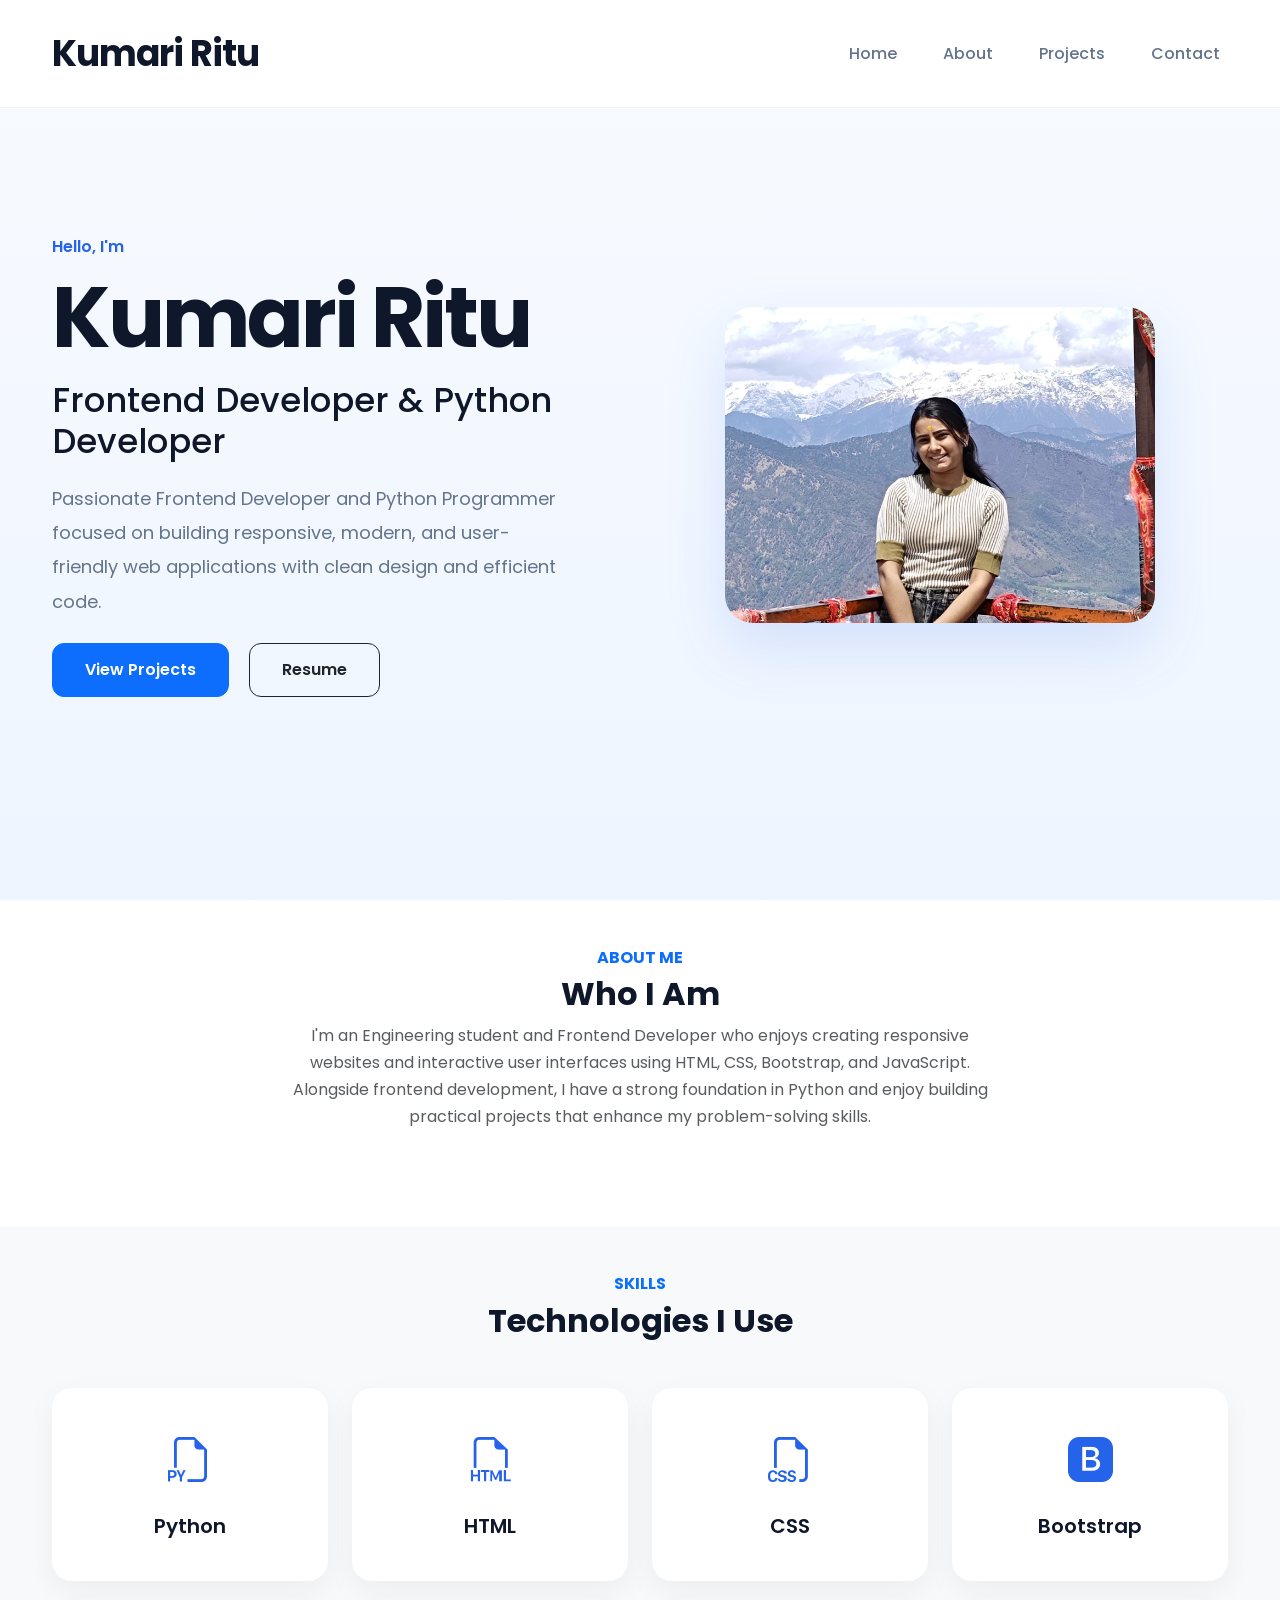
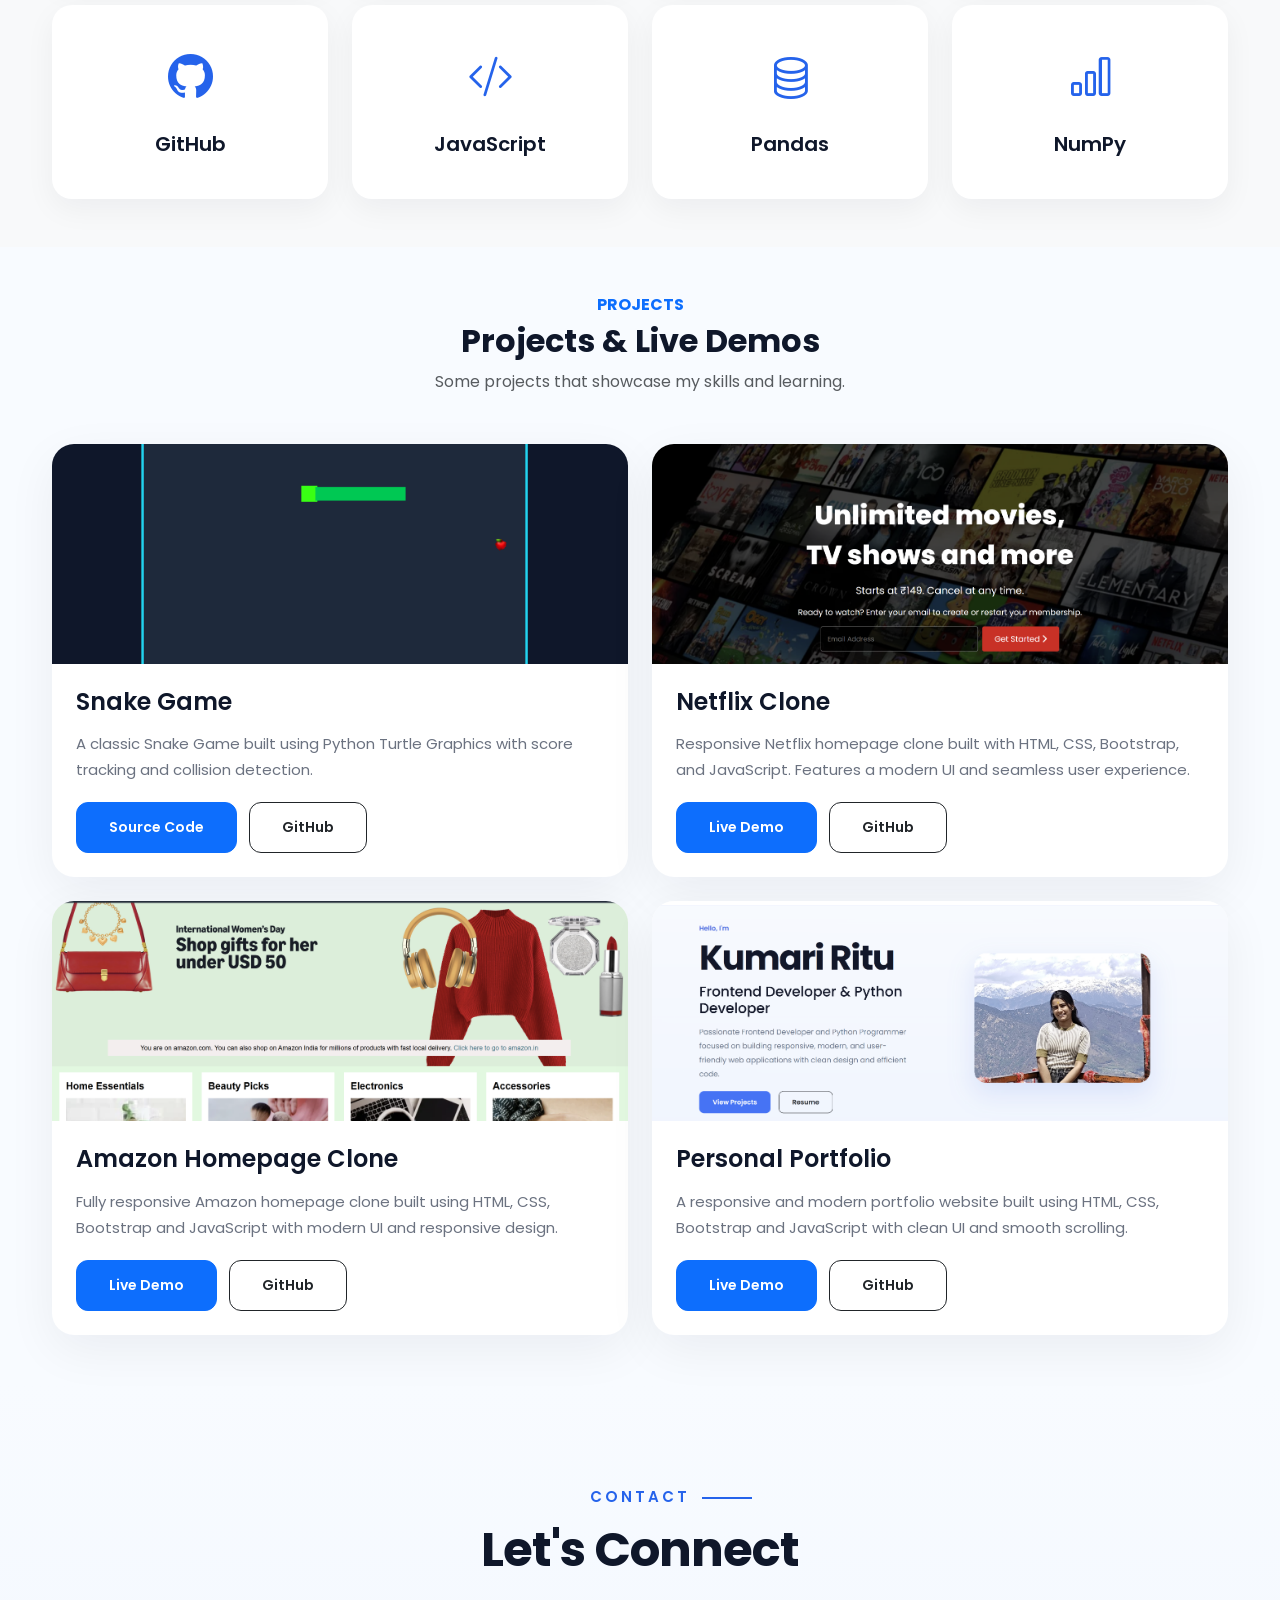
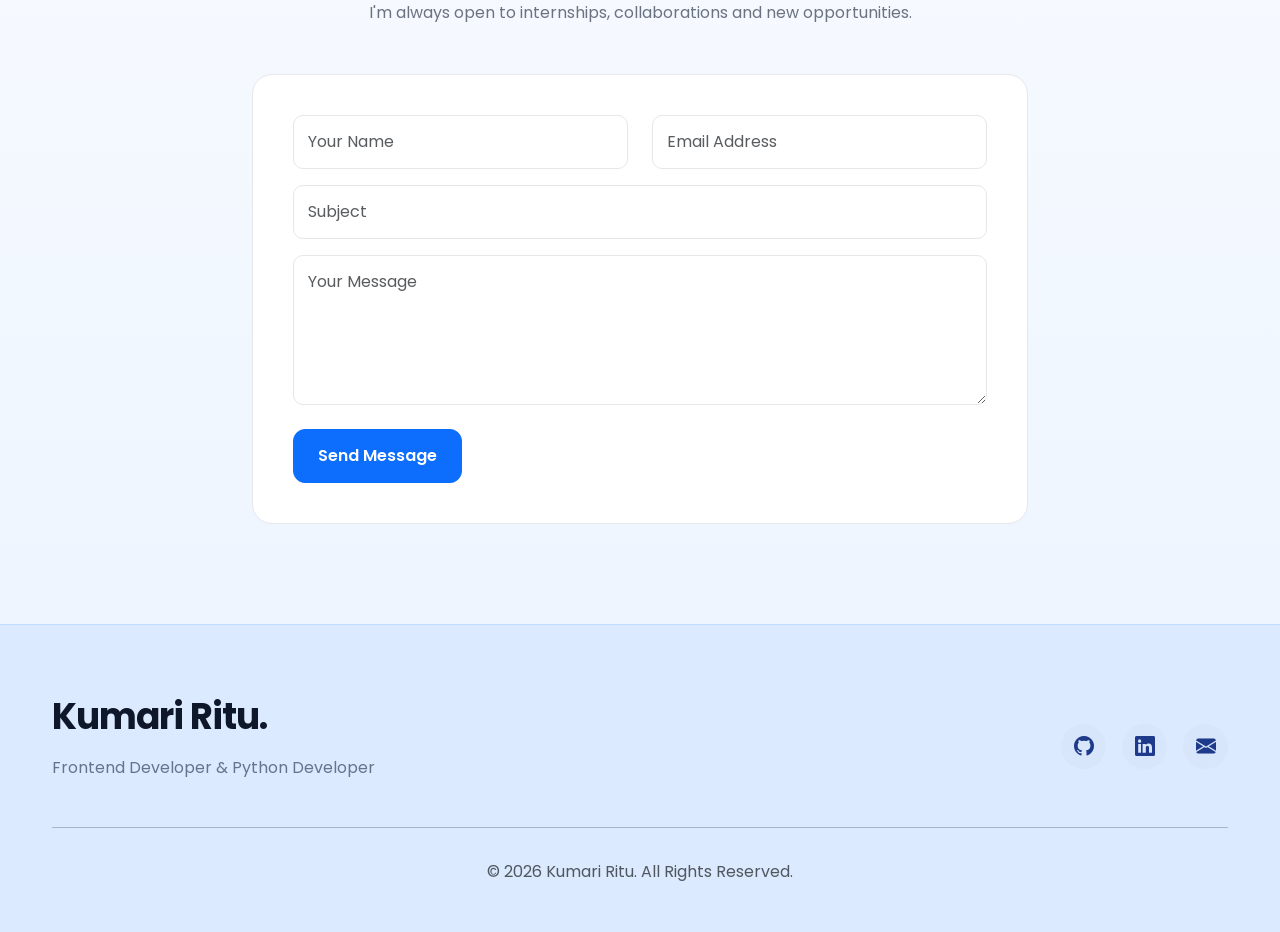
<file: index.html>
<!DOCTYPE html>
<html lang="en">

<head>

    <meta charset="UTF-8">
    <meta name="viewport" content="width=device-width, initial-scale=1.0">

    <title>Kumari Ritu | Portfolio</title>

    <!-- Bootstrap CSS -->

    <link href="https://cdn.jsdelivr.net/npm/bootstrap@5.3.3/dist/css/bootstrap.min.css" rel="stylesheet">

    <!-- Bootstrap Icons -->

    <link rel="stylesheet" href="https://cdn.jsdelivr.net/npm/bootstrap-icons@1.11.3/font/bootstrap-icons.min.css">

    <!-- Google Font -->

    <link href="https://fonts.googleapis.com/css2?family=Poppins:wght@300;400;500;600;700&display=swap" rel="stylesheet">

    <!-- Custom CSS -->

    <link rel="stylesheet" href="style.css">
    <link rel="stylesheet" href="responsive.css">
</head>

<body>

    <!-- ================= NAVBAR ================= -->

    <nav class="navbar navbar-expand-lg fixed-top bg-white">

        <div class="container">

            <a class="navbar-brand logo" href="#">
                Kumari Ritu
            </a>

            <button class="navbar-toggler border-0" type="button"
                data-bs-toggle="collapse"
                data-bs-target="#navbar">

                <i class="bi bi-list fs-2"></i>

            </button>

            <div class="collapse navbar-collapse justify-content-end" id="navbar">

                <ul class="navbar-nav">

                    <li class="nav-item">
                        <a class="nav-link" href="#home">Home</a>
                    </li>

                    <li class="nav-item">
                        <a class="nav-link" href="#about">About</a>
                    </li>

                    <li class="nav-item">
                        <a class="nav-link" href="#projects">Projects</a>
                    </li>

                    <li class="nav-item">
                        <a class="nav-link" href="#contact">Contact</a>
                    </li>

                </ul>

            </div>

        </div>

    </nav>

    <!-- ================= HERO ================= -->

    <section id="home" class="hero">

        <div class="container">

            <div class="row align-items-center">

                <div class="col-lg-6">

                    <p class="small-title">
                        Hello, I'm
                    </p>

                    <h1>
                        Kumari Ritu
                    </h1>

                    <h2>
                        Frontend Developer & Python Developer
                    </h2>

                    <p class="hero-text">

                        Passionate Frontend Developer and Python Programmer
                        focused on building responsive, modern, and user-friendly
                        web applications with clean design and efficient code.

                    </p>

                    <div class="mt-4">

                        <a href="#projects" class="btn btn-primary me-3">

                            View Projects

                        </a>

                        <a href="resume.pdf"
   class="btn btn-outline-dark"
   target="_blank">

    Resume

</a>

                    </div>

                </div>

                <div class="col-lg-6 text-center mt-5 mt-lg-0">

                    <img src="profile.png" class="img-fluid profile-image">

                </div>

            </div>

        </div>

    </section>

 

    <!-- ================= ABOUT ================= -->

<section id="about" class="py-5">

    <div class="container">

        <div class="text-center mb-5">

            <h6 class="text-primary fw-bold">ABOUT ME</h6>

            <h2 class="fw-bold">Who I Am</h2>

            <p class="text-muted mx-auto" style="max-width:700px;">

                I'm an Engineering student and Frontend Developer who enjoys creating responsive websites and interactive user interfaces using HTML, CSS, Bootstrap, and JavaScript. Alongside frontend development, I have a strong foundation in Python and enjoy building practical projects that enhance my problem-solving skills.

            </p>

        </div>

    </div>

</section>

<!-- ================= SKILLS ================= -->

<section id="skills" class="py-5 bg-light">

    <div class="container">

        <div class="text-center mb-5">

            <h6 class="text-primary fw-bold">SKILLS</h6>

            <h2 class="fw-bold">Technologies I Use</h2>

        </div>

        <div class="row g-4">

            <div class="col-6 col-md-4 col-lg-3">

                <div class="skill-box">

                    <i class="bi bi-filetype-py"></i>

                    <h5>Python</h5>

                </div>

            </div>

            <div class="col-6 col-md-4 col-lg-3">

                <div class="skill-box">

                    <i class="bi bi-filetype-html"></i>

                    <h5>HTML</h5>

                </div>

            </div>

            <div class="col-6 col-md-4 col-lg-3">

                <div class="skill-box">

                    <i class="bi bi-filetype-css"></i>

                    <h5>CSS</h5>

                </div>

            </div>

            <div class="col-6 col-md-4 col-lg-3">

                <div class="skill-box">

                    <i class="bi bi-bootstrap-fill"></i>

                    <h5>Bootstrap</h5>

                </div>

            </div>

            <div class="col-6 col-md-4 col-lg-3">

                <div class="skill-box">

                    <i class="bi bi-github"></i>

                    <h5>GitHub</h5>

                </div>

            </div>

            <div class="col-6 col-md-4 col-lg-3">

                <div class="skill-box">

                    <i class="bi bi-code-slash"></i>

                    <h5>JavaScript</h5>

                </div>

            </div>

            <div class="col-6 col-md-4 col-lg-3">

                <div class="skill-box">

                    <i class="bi bi-database"></i>

                    <h5>Pandas</h5>

                </div>

            </div>

            <div class="col-6 col-md-4 col-lg-3">

                <div class="skill-box">

                    <i class="bi bi-bar-chart"></i>

                    <h5>NumPy</h5>

                </div>

            </div>

        </div>

    </div>

</section>

<!-- ================= PROJECTS ================= -->

<section id="projects" class="py-5">

    <div class="container">

        <div class="text-center mb-5">

            <h6 class="text-primary fw-bold">PROJECTS</h6>

            <h2 class="fw-bold">Projects & Live Demos</h2>

            <p class="text-muted">

                Some projects that showcase my skills and learning.

            </p>

        </div>

        <div class="row g-4">

            <!-- Project 1 -->

            <div class="col-lg-6 col-md-6">

                <div class="project-card">

                    <img src="snake.png" class="img-fluid">

                    <div class="p-4">

                        <h4>Snake Game</h4>

                        <p>

                            A classic Snake Game built using Python Turtle Graphics
                            with score tracking and collision detection.

                        </p>

                        <a href="https://github.com/KumariRitu21/snake-game-python-turtle/blob/main/snake_game.py" 
                        class="btn btn-primary btn-sm">

                            Source Code

                        </a>

                        <a href="https://github.com/KumariRitu21/snake-game-python-turtle"
   class="btn btn-outline-dark btn-sm ms-2"
   target="_blank">

    GitHub

</a>

                    </div>

                </div>

            </div>

            <!-- Project 2 -->

            <div class="col-lg-6 col-md-6">

                <div class="project-card">

                    <img src="netflix.png" class="img-fluid">

                    <div class="p-4">

                        <h4>Netflix Clone</h4>

                        <p>

                          Responsive Netflix homepage clone built with HTML, CSS, Bootstrap, and JavaScript.
                          Features a modern UI and seamless user experience.

                        </p>

                        <a href="https://netflix-homepage-clone-phi.vercel.app/"
                         class="btn btn-primary btn-sm">

                            Live Demo

                        </a>

                        <a href="https://github.com/KumariRitu21/netflix_homepage_clone" 
                        class="btn btn-outline-dark btn-sm ms-2">

                            GitHub

                        </a>

                    </div>

                </div>

            </div>

            <!-- Project 3 -->


<div class="col-lg-6 col-md-6">

    <div class="project-card">

        <img src="amazon.png" class="img-fluid" alt="Amazon Clone">

        <div class="p-4">

            <h4>Amazon Homepage Clone</h4>

            <p>

                Fully responsive Amazon homepage clone built
                using HTML, CSS, Bootstrap and JavaScript with
                modern UI and responsive design.

            </p>

            <a href="https://amazon-homepage-clone-lake.vercel.app/"
                class="btn btn-primary btn-sm">

                Live Demo

            </a>

            <a href="https://github.com/KumariRitu21/amazon_homepage_clone" class="btn btn-outline-dark btn-sm ms-2">

                GitHub

            </a>

        </div>

    </div>

</div>
<!-- Project 4 -->

<div class="col-lg-6 col-md-6">

    <div class="project-card">

        <img src="portfolio.png" class="img-fluid" alt="Portfolio">

        <div class="p-4">

            <h4>Personal Portfolio</h4>

            <p>

                A responsive and modern portfolio website built
                using HTML, CSS, Bootstrap and JavaScript with
                clean UI and smooth scrolling.

            </p>

            <a href="https://personal-portfolio-one-sable-78.vercel.app/" 
                class="btn btn-primary btn-sm">

                Live Demo

            </a>

            <a href="https://github.com/KumariRitu21/Personal_Portfolio" 
                class="btn btn-outline-dark btn-sm ms-2">

                GitHub

            </a>

        </div>

    </div>

</div>

        </div>

    </div>

</section>

<!-- ================= CONTACT ================= -->

<section id="contact" class="contact-section">

    <div class="container">

        <div class="text-center mb-5">

            <h6 class="section-subtitle">CONTACT</h6>

            <h2 class="section-title">Let's Connect</h2>

            <p class="section-text">

                I'm always open to internships, collaborations and new opportunities.

            </p>

        </div>

        <div class="row justify-content-center">

            <div class="col-lg-8">

                <div class="contact-card">

                    <form>

                        <div class="row">

                            <div class="col-md-6 mb-3">

                                <input type="text" class="form-control" placeholder="Your Name">

                            </div>

                            <div class="col-md-6 mb-3">

                                <input type="email" class="form-control" placeholder="Email Address">

                            </div>

                        </div>

                        <div class="mb-3">

                            <input type="text" class="form-control" placeholder="Subject">

                        </div>

                        <div class="mb-4">

                            <textarea rows="5" class="form-control" placeholder="Your Message"></textarea>

                        </div>

                        <button class="btn btn-primary px-4">

                            Send Message

                        </button>

                    </form>

                </div>

            </div>

        </div>

    </div>

</section>

<!-- ================= FOOTER ================= -->

<footer>

    <div class="container">

        <div class="row align-items-center">

            <div class="col-md-6">

                <h4 class="logo mb-3">

                    Kumari Ritu.

                </h4>

                <p>

                    Frontend Developer & Python Developer

                </p>

            </div>

            <div class="col-md-6 text-md-end">

              <a href="https://github.com/KumariRitu21"
   class="footer-link"
   target="_blank"
   aria-label="GitHub">

    <i class="bi bi-github"></i>

</a>
<a href="https://www.linkedin.com/in/kumari-ritu-8389983b2 "
   class="footer-link"
   target="_blank"
   aria-label="LinkedIn">

    <i class="bi bi-linkedin"></i>

</a>

<a href="mailto:pargairitu386@gmail.com"
   class="footer-link"
   aria-label="Email">

    <i class="bi bi-envelope-fill"></i>

</a>

            </div>

        </div>

        <hr>

        <p class="text-center text-muted">

            © 2026 Kumari Ritu. All Rights Reserved.

        </p>

    </div>

</footer>

   <!-- Bootstrap JS -->

    <script src="https://cdn.jsdelivr.net/npm/bootstrap@5.3.3/dist/js/bootstrap.bundle.min.js"></script>
    <script src="script.js"></script>

</body>

</html>
</file>
<file: style.css>
html {
    scroll-behavior: smooth;
}

*{

    margin:0;
    padding:0;
    box-sizing:border-box;
    scroll-behavior:smooth;

}

body{

    font-family:'Poppins',sans-serif;

    background:#f8fbff;

    color:#0f172a;

    overflow-x:hidden;

    line-height:1.7;

}

:root{

    --primary:#2563eb;

    --secondary:#4f46e5;

    --light:#f8fbff;

    --card:#ffffff;

    --text:#0f172a;

    --gray:#64748b;

}

.container{

    max-width:1200px;

}

/* Navbar */

.navbar{

    padding:18px 0;

    background:#ffffff !important;

    transition:.3s;

    border-bottom:1px solid #eef2ff;

    z-index:999;

}

.logo{

    font-size:36px;

    font-weight:700;

    color:#0f172a;

    letter-spacing:-1px;

}

.nav-link{

    margin-left:30px;

    color:#64748b;

    font-weight:500;

    transition:.3s;

}

.nav-link:hover{

    color:#2563eb;

}

.nav-link:hover{

    color:#2563eb;

}

/* Hero */

.hero{

    min-height:100vh;

    display:flex;

    align-items:center;

    padding:120px 0 90px;

    background:

    linear-gradient(

    180deg,

    #f8fbff 0%,

    #eef5ff 100%

    );

}

.small-title{

    color:#2563eb;

    font-weight:600;

}

.hero h1{

    font-size:84px;

    font-weight:700;

    line-height:1;

    letter-spacing:-3px;

    color:#0f172a;

}

.hero h2{

    font-size:34px;

    margin:20px 0;

    color:#0f172a;

}

.hero-text{

    max-width:520px;

    color:#64748b;

    font-size:18px;

    line-height:1.9;

}

.profile-image{

    max-width:430px;

    width:100%;

    border-radius:28px;

    box-shadow:

    0 25px 60px rgba(37,99,235,.15);

}

.btn{

    padding:14px 32px;

    border-radius:12px;

    font-weight:600;

    transition:.3s;

}

.btn:hover{

    transform:translateY(-3px);

}

/* ================= ABOUT ================= */

#about{

    padding:120px 0;

    background:#ffffff;

}

.about-card{

    background:#ffffff;

    border-radius:28px;

    padding:40px;

    box-shadow:

    0 20px 60px rgba(15,23,42,.06);

}

/* ================= SKILLS ================= */

#skills{

    padding:100px 0;

}

.skill-box{

    background:#ffffff;

    border:none;

    border-radius:20px;

    padding:35px 20px;

    text-align:center;

    transition:.35s;

    box-shadow:

    0 10px 30px rgba(15,23,42,.05);

}

.skill-box:hover{

    transform:translateY(-10px);

    box-shadow:

    0 25px 60px rgba(37,99,235,.12);

}

.skill-box i{

    font-size:45px;

    color:#2563eb;

}

.skill-box h5{

    margin-top:15px;

    font-weight:600;

}

/* ================= PROJECTS ================= */

#projects{

    padding:100px 0;

}

.project-card{

    background:#ffffff;

    border-radius:22px;

    overflow:hidden;

    transition:.35s;

    box-shadow:

    0 15px 50px rgba(15,23,42,.06);

}

.project-card:hover{

    transform:translateY(-10px);

}

.project-card img{

    width:100%;

    height:220px;

    object-fit:cover;

}

.project-card h4{

    font-weight:600;

    margin-bottom:15px;

}

.project-card p{

    color:#6b7280;

    font-size:15px;

    margin-bottom:20px;

}

/* ================= CONTACT ================= */

.contact-section{

    padding:100px 0;

    background:

linear-gradient(

180deg,

#f8fbff,

#eef5ff

);

}

.section-subtitle{

    color:#2563eb;

    font-size:15px;

    font-weight:600;

    letter-spacing:3px;

    text-transform:uppercase;

    margin-bottom:15px;

    display:inline-block;

    position:relative;

}

.section-title{

    font-size:48px;

    font-weight:700;

    color:#0f172a;

    margin-bottom:20px;

    letter-spacing:-1px;

}

.section-subtitle::after{

    content:"";

    width:50px;

    height:2px;

    background:#2563eb;

    position:absolute;

    top:50%;

    margin-left:12px;

}

.section-text{

    color:#6b7280;

}

.contact-card{

    background:#fff;

    padding:40px;

    border-radius:20px;

    border:1px solid #e5e7eb;

}

.form-control{

    padding:14px;

    border-radius:10px;

    border:1px solid #e5e7eb;

}

.form-control:focus{

    box-shadow:none;

    border-color:#2563eb;

}

/* ================= FOOTER ================= */



footer{

    padding:70px 0 30px;

    background:#dbeafe;

    border-top:1px solid #bfdbfe;

}

.footer-link{

    display:inline-flex;

    justify-content:center;

    align-items:center;

    width:45px;

    height:45px;

    margin-left:12px;

    border-radius:50%;

    background:#d8e6fb;

    color:#1e3a8a;

    font-size:20px;

    transition:.3s;

}

.footer-link:hover{

    background:#2563eb;

    color:#ffffff;

    transform:translateY(-4px);

}

footer .logo{

    color:#0f172a;

    font-weight:700;

}


footer p{

    color:#64748b;

}

footer h3,
footer h4,
footer .logo{

    color:#0f172a;

    font-weight:700;

}

hr{

    margin:30px 0;

}
</file>
<file: responsive.css>
/* ===========================
   Laptop (1200px and below)
=========================== */

@media (max-width:1200px){

    .hero h1{
        font-size:65px;
    }

    .profile-image{
        max-width:350px;
    }

}

/* ===========================
   Tablet (992px and below)
=========================== */

@media (max-width:992px){

    .navbar-nav{
        text-align:center;
        padding-top:20px;
    }

    .nav-link{
        margin:10px 0;
    }

    .hero{
        padding:120px 0 80px;
        text-align:center;
    }

    .hero h1{
        font-size:55px;
    }

    .hero h2{
        font-size:26px;
    }

    .hero-text{
        max-width:100%;
        margin:auto;
    }

    .profile-image{
        max-width:320px;
        margin:50px auto 0;
    }

    .section-title{
        font-size:36px;
    }

}

/* ===========================
   Mobile (768px and below)
=========================== */

@media (max-width:768px){

    .hero{
        padding:100px 0 60px;
    }

    .hero h1{
        font-size:42px;
    }

    .hero h2{
        font-size:22px;
    }

    .hero-text{
        font-size:16px;
    }

    .profile-image{
        max-width:260px;
    }

    #about,
    #skills,
    #projects,
    .contact-section{

        padding:70px 0;

    }

    .section-title{
        font-size:30px;
    }

    .contact-card{
        padding:25px;
    }

    footer{
        text-align:center;
    }

    .footer-link{
        margin:10px 6px;
    }

}

/* ===========================
   Small Mobile (576px and below)
=========================== */

@media (max-width:576px){

    .hero h1{
        font-size:36px;
    }

    .hero h2{
        font-size:20px;
    }

    .btn{

        width:100%;

        margin-bottom:12px;

    }

    .profile-image{

        max-width:220px;

    }

    .section-title{

        font-size:28px;

    }

}
</file>
